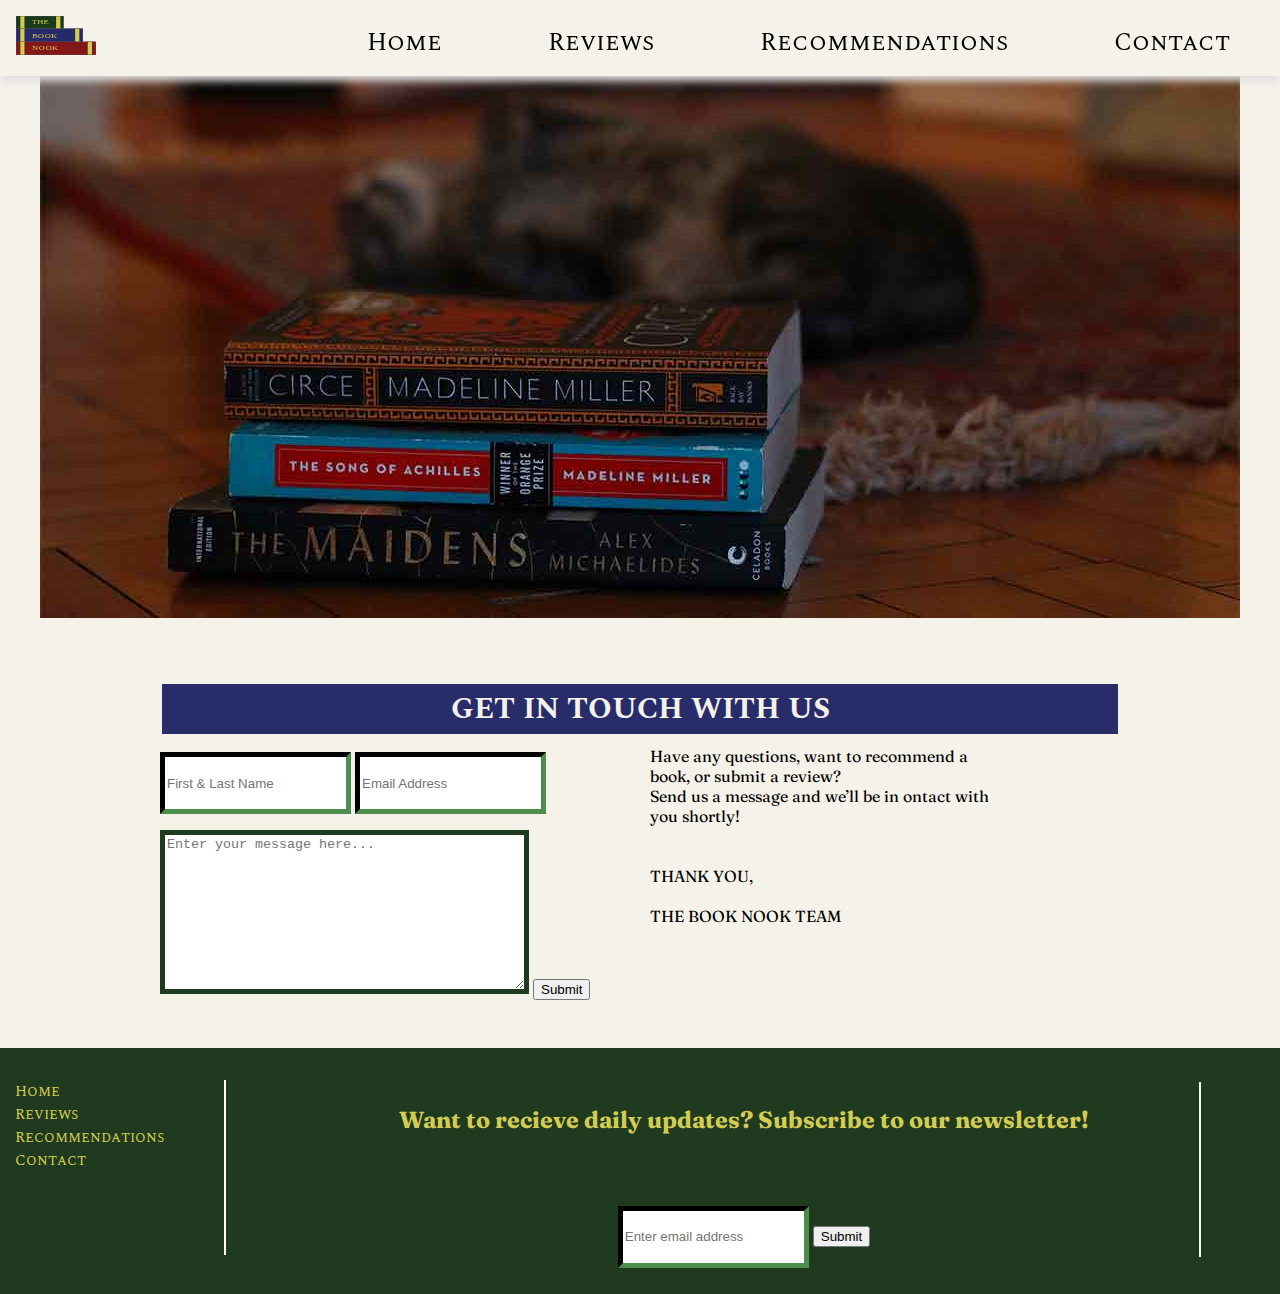
<file: contact.html>
<!DOCTYPE html>
<html lang="en">
<head>
    <meta charset="UTF-8">
    <meta http-equiv="X-UA-Compatible" content="IE=edge">
    <meta name="viewport" content="width=device-width, initial-scale=1.0">
    <link rel="preconnect" href="https://fonts.googleapis.com"> 
    <link rel="preconnect" href="https://fonts.gstatic.com" crossorigin> 
    <link href="https://fonts.googleapis.com/css2?family=Fraunces:wght@300&display=swap" rel="stylesheet">
    <link rel="preconnect" href="https://fonts.gstatic.com" crossorigin> 
    <link href="https://fonts.googleapis.com/css2?family=Spectral+SC:wght@300&display=swap" rel="stylesheet">
    <link href="css/main.css" rel="stylesheet" type="text/css">
    <title>Welcome to The Book Nook</title>
</head>
<body class="site">
    <h1 class="hidden">Welcome to the Book Nook</h1>
    <a class="skip-link screen-reader-text" href="#content">Skip to content</a>
    <header class="head">
        <div class="logo">
            <img src="images/logo.svg" alt="Book Nook logo">
        </div>
        <nav class="nav" aria-label="Main Navigation">
            <h2 class="hidden">Main Navigation</h2>
            <ul class=" active large-text">
                <li><a href="index.html">Home</a></li>
                <li><a href="reviews.html">Reviews</a></li> 
                <li><a href="index.html">Recommendations</a></li>
                <li><a href="contact.html">Contact</a></li>
                 </ul>
                </nav>
    </header>
    <main id="content" class="main">
        <section class="banner">
            <h3 class="hidden">body of page starts</h3>
            <div class="banner-img">
            <img class=".image-margin" src="images/contact_hero.jpg" alt="banner image"> 
            </div>
        </section>
        <section class="contact area">
            <div class="one-item">
            <h2 class="center box-model-3 trending-title">GET IN TOUCH WITH US</h2>  
            </div>
            <div class="two-items">
                <div>
                    <form class="margin-top" action="email.php" method="POST" enctype="text/plain">
                        <input class="contact-input" name="fullName" type="text" placeholder="First & Last Name">
                        <input class="contact-input" name="contactInfo" type="text" placeholder="Email Address">
                    </form> 
                    <form class="margin-top">
                        <textarea id="contact-message"  name="msg" placeholder="Enter your message here..."></textarea>
                        <input name="submit" type="submit" value="Submit">
                    </form> 
                </div>  
                <div class="text-margin-right">
                    <p class="box-model text-box-2">
                        Have any questions, want to  recommend a book, or submit a review? <br> 
                        Send us a message and we’ll be in ontact with you shortly! <br><br><br>
                        THANK YOU, <br><br>
                        THE BOOK NOOK TEAM
                    </p>
                </div>
            </div>
        </section>
    </main>
    <footer>
        <section class="footer">
            <h2 class="hidden">Footer begins</h2>
             <nav aria-label="Footer Navigation">
                <h3 class="hidden">Footer Navigation</h3>
                <div>
                <ul class=" border-right left image-margin text-box-foot">
                    <li>Home</li>
                    <li>Reviews</li>
                    <li>Recommendations</li>
                    <li>Contact</li>
                     </ul>
                </div>
            </nav>
                <div class=" center one-item margin-left large-margin-top border-right">
                <div class="foot-large">
                    <h3>
                        Want to recieve daily updates?
                        Subscribe to our newsletter!
                    </h3>
                </div>
                <div class="image-margin-top">
                    <form class="margin-top" action="email.php" method="POST" enctype="text/plain">
                        <input class="contact-input" name="fullName" type="text" placeholder="Enter email address">
                        <input name="submit" type="submit" value="Submit">
                    </form> 
                </div>
            </div>
            </section>
    </footer>
</body>
</html>
</file>
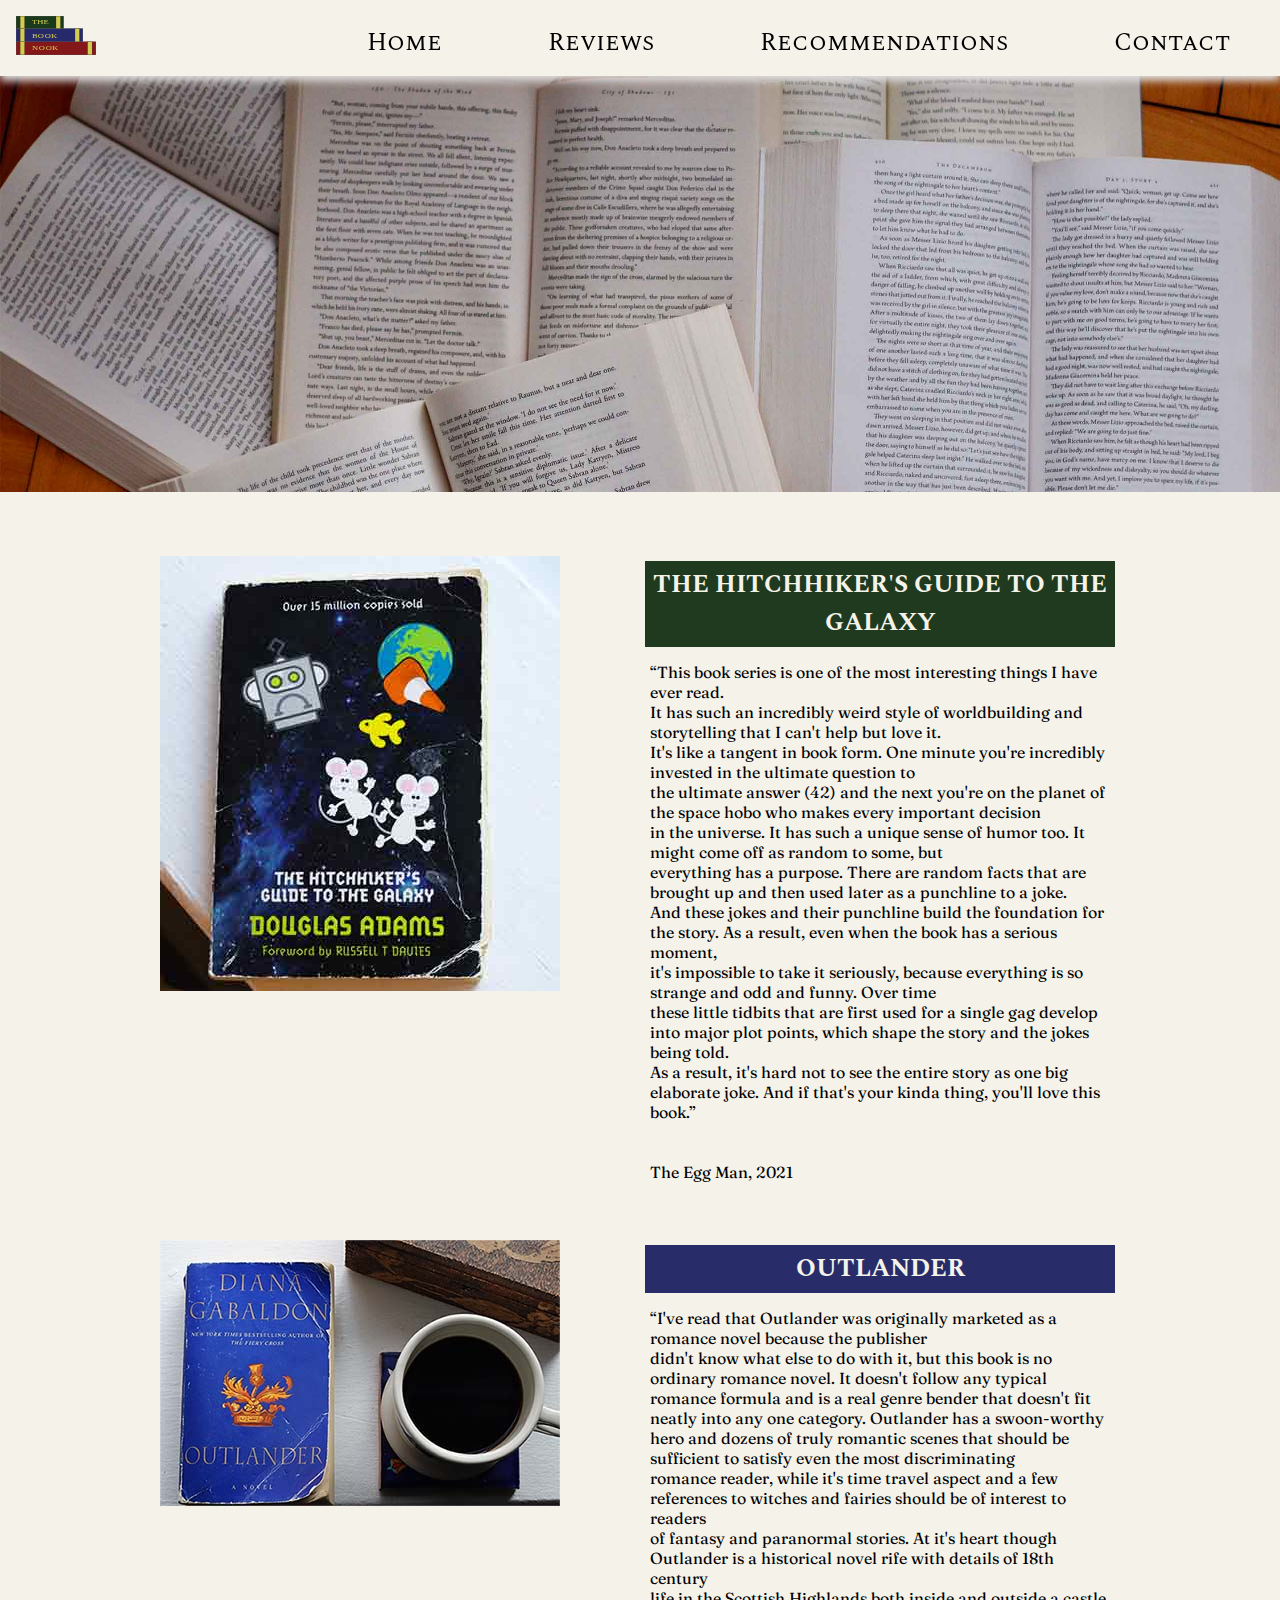
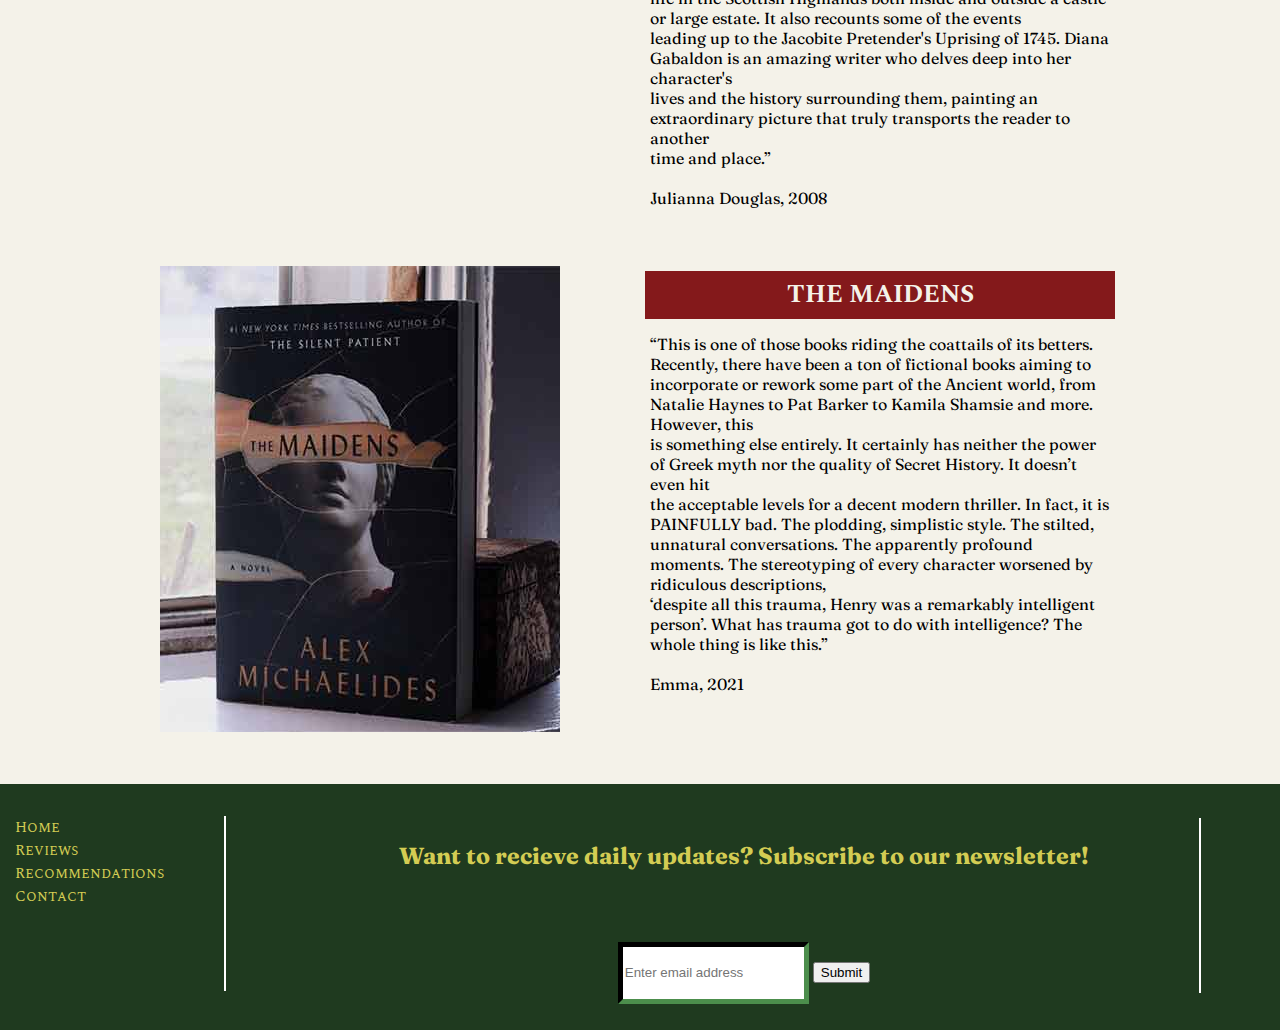
<file: reviews.html>
<!DOCTYPE html>
<html lang="en">
<head>
    <meta charset="UTF-8">
    <meta http-equiv="X-UA-Compatible" content="IE=edge">
    <meta name="viewport" content="width=device-width, initial-scale=1.0">
    <link rel="preconnect" href="https://fonts.googleapis.com"> 
    <link rel="preconnect" href="https://fonts.gstatic.com" crossorigin> 
    <link href="https://fonts.googleapis.com/css2?family=Fraunces:wght@300&display=swap" rel="stylesheet">
    <link rel="preconnect" href="https://fonts.gstatic.com" crossorigin> 
    <link href="https://fonts.googleapis.com/css2?family=Spectral+SC:wght@300&display=swap" rel="stylesheet">
    <link href="css/main.css" rel="stylesheet" type="text/css">
    <title>Welcome to The Book Nook</title>
</head>
<body class="site">
    <h1 class="hidden">Welcome to the Book Nook</h1>
    <a class="skip-link screen-reader-text" href="#content">Skip to content</a>
    <header class="head">
        <div class="logo">
            <img src="images/logo.svg" alt="Book Nook logo">
        </div>
        <nav class="nav" aria-label="Main Navigation">
            <h2 class="hidden">Main Navigation</h2>
            <ul class="large-text">
                <li><a href="index.html">Home</a></li>
                <li><a href="reviews.html">Reviews</a></li> 
                <li><a href="index.html">Recommendations</a></li>
                <li><a href="contact.html">Contact</a></li>
                 </ul>
                </nav>
    </header>
    <main id="content" class="main">
        <section class="hero">
            <h2 class="hidden"> Review body </h2>
            <div class="hero-img">
                <img src="images/review_banner.jpg" alt="open books">
            </div>
        </section>
<section class="book review 1">
    <div class="two-items">
        <div>
            <img src="images/book_review_HGG.jpg" alt="book review image 1">
        </div>
        <div>
        <h2 class="center box-model-2-g title-box">THE HITCHHIKER'S GUIDE TO THE GALAXY</h2>
        <p class="right box-model text-box-2">
            “This book series is one of the most interesting things I have ever read. <br>
            It has such an incredibly weird style of worldbuilding and storytelling that I can't help but love it.<br>
            It's like a tangent in book form. One minute you're incredibly invested in the ultimate question to <br>
            the ultimate answer (42) and the next you're on the planet of the space hobo who makes every important decision <br>
            in the universe. It has such a unique sense of humor too. It might come off as random to some, but <br>
            everything has a purpose. There are random facts that are brought up and then used later as a punchline to a joke. <br>
            And these jokes and their punchline build the foundation for the story. As a result, even when the book has a  serious moment, <br>
            it's impossible to take it seriously, because everything is so strange and odd and funny. Over time <br>
            these little tidbits that are first used for a single gag develop into major plot points, which shape the story and the jokes being told. <br>
            As a result, it's hard not to see the entire story as one big elaborate joke. And if that's your kinda thing, you'll love this book.” <br>
            <br><br>
            The Egg Man, 2021
        </p>
    </div>
    </div>
</section>
<section class="book review 2">
    <div class="two-items">
        <div>
            <img src="images/book_review_O.jpg" alt="book review image 2">
        </div>
        <div>
        <h2 class="center box-model-2-b title-box">OUTLANDER</h2>
        <p class="right box-model text-box-2">
            “I've read that Outlander was originally marketed as a romance novel because the publisher <br>
            didn't know what else to do with it, but this book is no ordinary romance novel. It doesn't follow any typical<br>
            romance formula and is a real genre bender that doesn't fit neatly into any one category. Outlander has a swoon-worthy <br>
            hero and dozens of truly romantic scenes that should be sufficient to satisfy even the most discriminating <br>
            romance reader, while it's time travel aspect and a few references to   witches and fairies should be of interest to readers <br>
            of fantasy and paranormal stories. At it's heart though Outlander is a historical novel rife with details of 18th century <br>
            life in the Scottish Highlands both inside and outside a castle or large estate. It also recounts some of the events <br>
            leading up to the Jacobite Pretender's Uprising of 1745. Diana Gabaldon is an amazing writer who delves deep into her character's <br>
            lives and the history surrounding them, painting an extraordinary picture that truly transports the reader to another <br>
            time and place.”<br><br>
            Julianna Douglas, 2008
        </p>
    </div>
    </div>
</section>
<section>
    <div class="two-items">
        <div>
            <img src="images/book_review_TM.jpg" alt="book review image 3">
        </div>
        <div>
        <h2 class="center box-model-2 title-box"> THE MAIDENS</h2>
        <p class="right box-model text-box-2">
            “This is one of those books riding the coattails of its betters. Recently, there have been a ton of fictional books aiming to <br>
             incorporate or rework some part of the Ancient world, from Natalie Haynes to Pat Barker to Kamila Shamsie and more. However, this <br>
             is something else entirely. It certainly has neither the power of Greek myth nor the quality of Secret History. It doesn’t even hit <br>
             the acceptable levels for a decent modern thriller. In fact, it is PAINFULLY bad. The plodding, simplistic style. The stilted, <br>
             unnatural conversations. The apparently profound moments. The stereotyping of every character worsened by ridiculous descriptions, <br>
            ‘despite all this trauma, Henry was a remarkably intelligent person’. What has trauma got to do with intelligence? The whole thing is like this.”<br><br>
            Emma, 2021 
        </p>
    </div>
    </div>
    </section>
    </main>
    <footer>
        <section class="footer">
            <h2 class="hidden">Footer begins</h2>
             <nav aria-label="Footer Navigation">
                <h3 class="hidden">Footer Navigation</h3>
                <div>
                <ul class=" border-right left image-margin text-box-foot">
                    <li>Home</li>
                    <li>Reviews</li>
                    <li>Recommendations</li>
                    <li>Contact</li>
                     </ul>
                </div>
            </nav>
                <div class=" center one-item margin-left large-margin-top border-right">
                <div class="foot-large">
                    <h3>
                        Want to recieve daily updates?
                        Subscribe to our newsletter!
                    </h3>
                </div>
                <div class="image-margin-top">
                    <form class="margin-top" action="email.php" method="POST" enctype="text/plain">
                        <input class="contact-input" name="fullName" type="text" placeholder="Enter email address">
                        <input name="submit" type="submit" value="Submit">
                    </form> 
                </div>
            </div>
            </section>
    </footer>
</body>
</html>
</file>
<file: css/main.css>
/*
Style Name: HTML Atributes & Forms 
Description: Class File
Author: Justin Brunner 
Version: 1.0
Tags: Learning HTML
*/

/*--------------------------------------------------------------
Accessibility
--------------------------------------------------------------*/

/* Text meant only for screen readers */
.screen-reader-text {
	clip: rect(1px, 1px, 1px, 1px);
	position: absolute !important;
	height: 1px;
	width: 1px;
	overflow: hidden;
}

.screen-reader-text:hover,
.screen-reader-text:active,
.screen-reader-text:focus {
	background-color: rgb(249, 250, 249);
	border-radius: 3px;
	box-shadow: 0 0 2px 2px rgba(0, 0, 0, 0.6);
	clip: auto !important;
	color: #21759b;
	display: block;
	font-size: 14px;
	font-weight: bold;
	height: auto;
	left: 5px;
	line-height: normal;
	padding: 15px 23px 14px;
	text-decoration: none;
	top: 5px;
	width: auto;
	z-index: 100000; /* Above WP toolbar */
}
/* ___________________________________________

       CSS Guide
___________________________________________ */

/* 01. General Styles
       - Reset
       - Global
         - General
         - Floats
         - Brand Colors
         - Font Awesome                       
   02. CSS Grid
   03. Site Header
       - Header
       - Nav
   04. Hero
       - Image
       - Title
   05. Why Choose Couples Resort
       - Nav                       
/* _____________________________________

/* _____________________________________

   01. General Styles
   _____________________________________ */

/* -------------
  Reset
-------------*/

/* -------------
  Fonts
-------------- */
.trending-title{
    font-size: 30px;
    color: #F4F2E9
}
.text-box{
    font-size: 20px;
    color: #F4F2E9
}
.text.box-2{
    font-size: 20px;
    color:rgb(0, 0, 0);
}

.text-box-foot{
    font-size:15px;
    color: #D3CC53;
}
.foot-large{
   font-size: 20px;
   color: #D3CC53;
}

.title-box{
   font-size: 25px;
   color: #F4F2E9
}

@import url('https://fonts.googleapis.com/css2?family=Fraunces:wght@300&display=swap');
p, ol {
   font-family: 'Fraunces', serif;
   color:rgb(0, 0, 0)
}
@import url('https://fonts.googleapis.com/css2?family=Fraunces:wght@300&display=swap');
h3 {
   font-family: 'Fraunces', serif;
   color:#D3CC53;
}

@import url('https://fonts.googleapis.com/css2?family=Spectral+SC:wght@300&display=swap');
h2, ul {
   font-family: 'Spectral SC', serif;
}




/* ------------ */

/* -------------
  Plugins
-------------*/



body {
   background-color: #F4F2E9;
   margin: 0;
   padding: 0;
   color: rgb(0, 0, 0);
}


   /*------------ General ------------*/

 .hidden {
    display: none;
 }

 .welcome-font{
     font-size: 30px;
 }

 .large-text{
     font-size: 25px;
 }

 .box-model {
    margin: 0px;
    padding: 10px;
    background: #F4F2E9;
 }
 .box-model-2 {
    margin: 5px;
    padding: 5px;
    justify-content: center;
    background: #84191B;
 }
 .box-model-2-g {
   margin: 5px;
   padding: 5px;
   justify-content: center;
   background: #1F3A1F;
}
.box-model-2-b {
   margin: 5px;
   padding: 5px;
   justify-content: center;
   background: #282D6A;
}


 .box-model-3{
    margin: 2px;
    padding: 2px;
    justify-content: center;
    background: #282D6A;
 }
 section {
    margin: 3rem 0;
 }

 footer section {
    margin: 3rem 0 0 0;
 }

 .image-margin {
    margin: 0 1em;
  }

  .center{
      text-align: center;
  }

  .image-margin-top{
      margin-top: 2em;
  }

  .margin-top{
     margin-top: 1em;
  }

  .margin-left{
     margin-left: 3em
  }

  .margin-right{
     margin-right: 1em;
  }

  .text-margin-right{
     margin-right: 7em;
  }

  .margin-bottom{
     margin-bottom: 2em;
  }


  .left{
      text-align: left;
  }
  .right-icon{
     text-align: right;
  }

  .border-right {
      border-right: 2px solid #fff;
      height: 175px;
  }
  
  #contact-message{
     height: 150px;
     width: 355px;
     font-size: 10pt;
     border-color: #1F3A1F;
     border-width: 5px;
  }

  .contact-input{
     height: 50px;
     font-size: 10pt;
     border-color: #1F3A1F;
     border-width: 5px;
  }

  .large-margin-top{
     margin-top: 2px;
  }

  a {
   color:rgb(0, 0, 0);
   background-color: transparent;
   text-decoration: none;
 }


   /*------------ End General ------------*/



/* _____________________________________

   02. CSS Grid
   _____________________________________ */

   @supports (grid-area: auto) {

    .site {
       max-width: none;
    }

    /*------------ Grid Items ------------*/
    .head, .main > *, .footer {
        display: grid;
           grid-template-columns: 1fr repeat(2, minmax(auto, 30em)) 1fr;
     }


     .one-item {
        display: grid;
        grid-column: 2 / span 2;
        grid-template-columns: 1fr;
     }

     .one-item-foot{
      display: grid;
      grid-column: 2 / span 1;
      grid-template-columns: 1fr;
     }

     .one-item-3{
        display:grid;
        grid-column: 3/ span 1;
        grid-template-columns: 1fr;
     }

     .one-item-4{
        display:grid;
        grid-column: 4/ span 1;
        grid-template-columns: 1fr;
     }

     .two-items {
        display: grid;
        grid-column: 2 / span 2;
        grid-template-columns: repeat(2, 1fr);
        justify-content: space-evenly;
     }

     .two-items-2 {
        display: grid;
        grid-column: 2 / span 3;
        grid-template-columns: repeat(2, 1fr);
        justify-content: space-evenly;
     }


     .three-items {
        display: grid;
        grid-column: 4 / span 4;
        grid-template-columns: repeat(3, 1fr);
        justify-content: space-evenly;
        row-gap: 2em;
        column-gap: 2em;
     }

     .social-item {
      padding: 2em;
   }


           /*------------ End Grid Items ------------*/

/* _____________________________________

   03. Site Header
   _____________________________________ */

   header {
    position: sticky;
    top: 0em;
    background-color: #F4F2E9;
    border-bottom: 1px solid #F4F2E9;
    box-shadow: 0px 5px 8px rgb(224, 222, 222);
 }

 .logo {
    grid-column: 1 / span 1;
 }

 .logo img {
    padding: 1em;
    width: 50%;
 }

 /*------------ Start Nav Styling ------------*/
 .nav {
    grid-column: 2 / span 3;
    padding-top: 1.5em;
    margin: 0;
 }

 nav ul {
    margin: 0;
    padding: 0;
    text-decoration: none;
    text-align: end;
    font-size: xx-large;
 }

 nav li {
    display: inline;
    margin-right: 4em;
 }

 nav li:last-child {
    margin-right: 2em;
 }

  /*------------- End Site Header ------------*/

  /* _____________________________________

   04. Hero
   _____________________________________ */

   .hero {
    margin: 0 0;
 }

 .hero-img img {
    width: 100%;
 }

 .hero-img {
    display: grid;
    grid-column: span 4;
    margin-bottom: 1rem;
 }

 .hero-img > * {
    grid-column: 1;
    grid-row: 1;
 }
   /*------------ End Hero ------------*/
   /*------- Images -----------*/

 .banner {
    margin: 0 0;
 }

 .banner-1 img {
    width: 100%;
 }

 .banner-img {
    display: grid;
    grid-column: span 4;
    margin-bottom: 1rem;
 }

 .banner-img > * {
    grid-column: 2;
    grid-row: 2;
 }

 .quote {
    margin: 0 0;
 }

 .quote-img img {
    width: 100%;
 }

 .quote-img {
    display: grid;
    grid-column: span 4;
    margin-bottom: 1rem;
 }

 .quote-img > * {
    grid-column: 1;
    grid-row: 1;
 }

/*------------- Start Footer ------------*/
 .footer{
    top: 5px;
    background-color: #1F3A1F;
    border-bottom: 5px solid #1F3A1F;
    padding: 2em 0;
 }






/*------------- Start Footer ------------*/





















 
}
</file>
